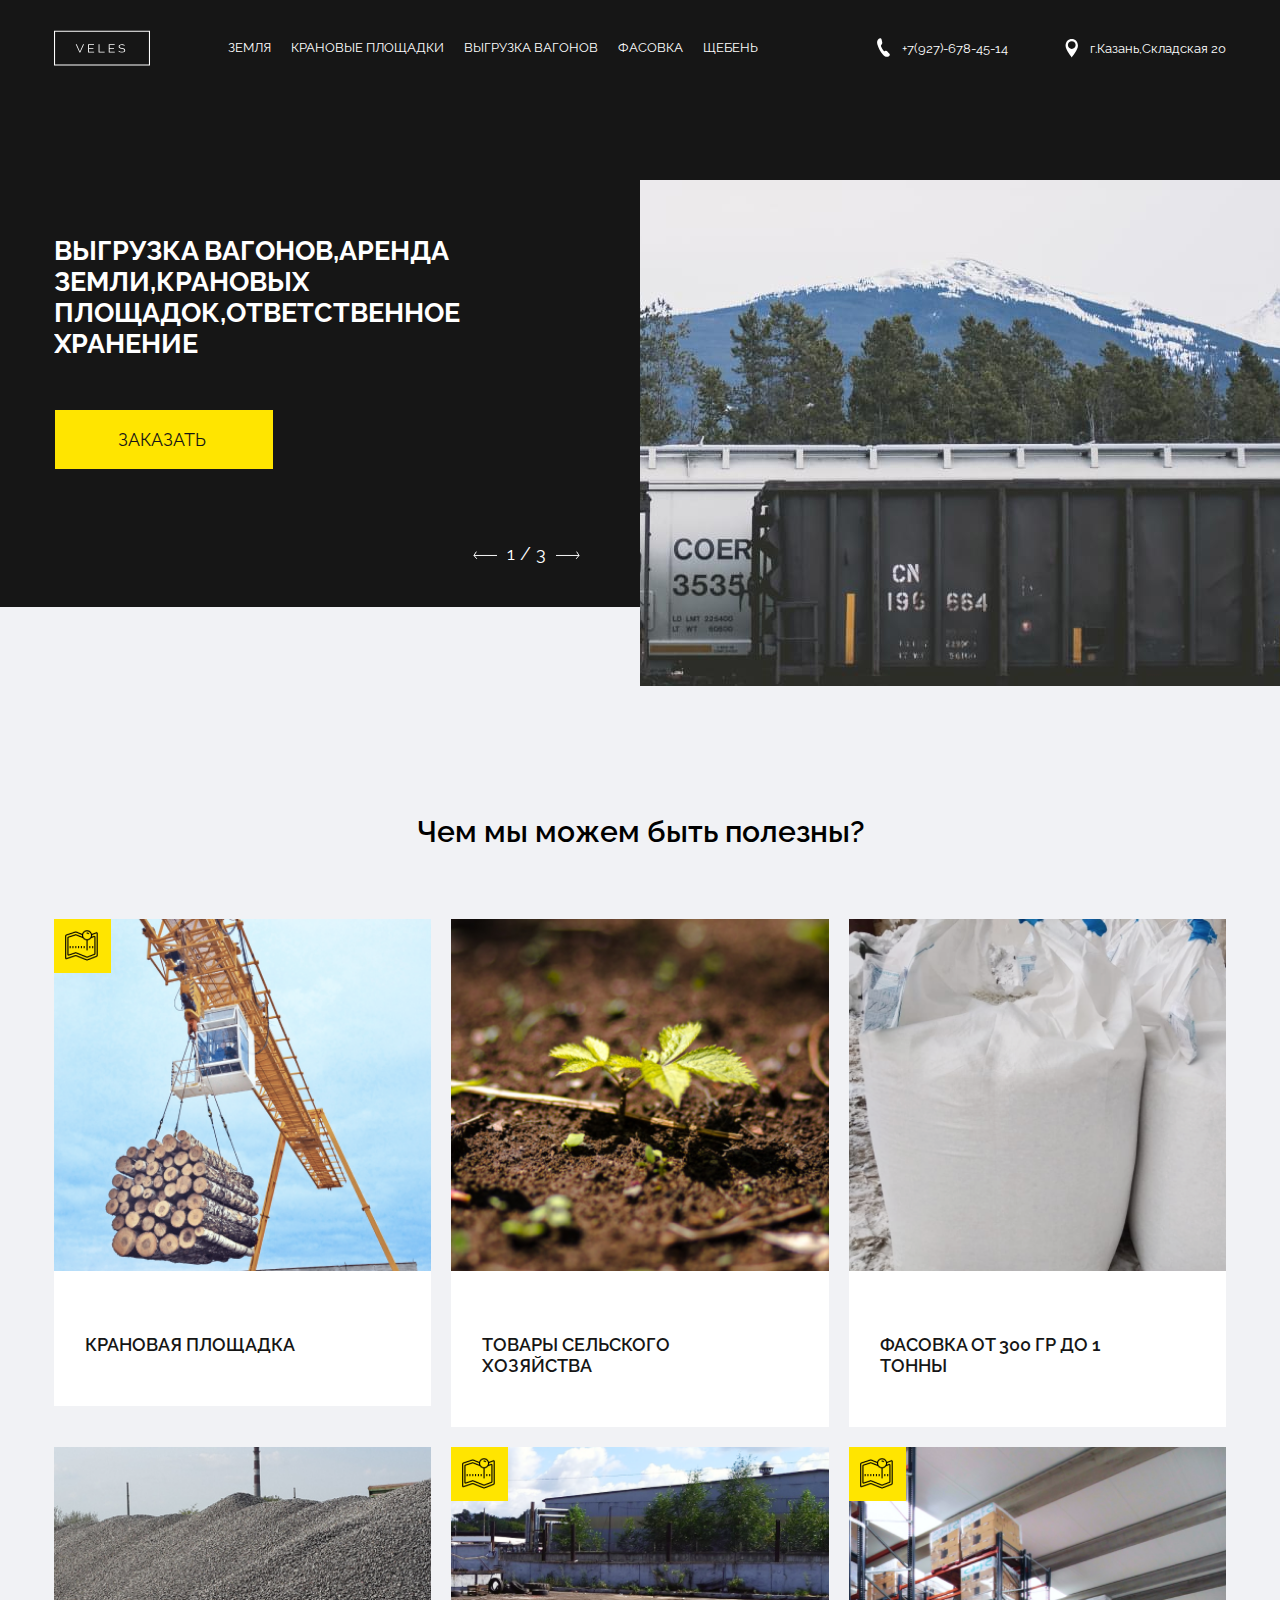
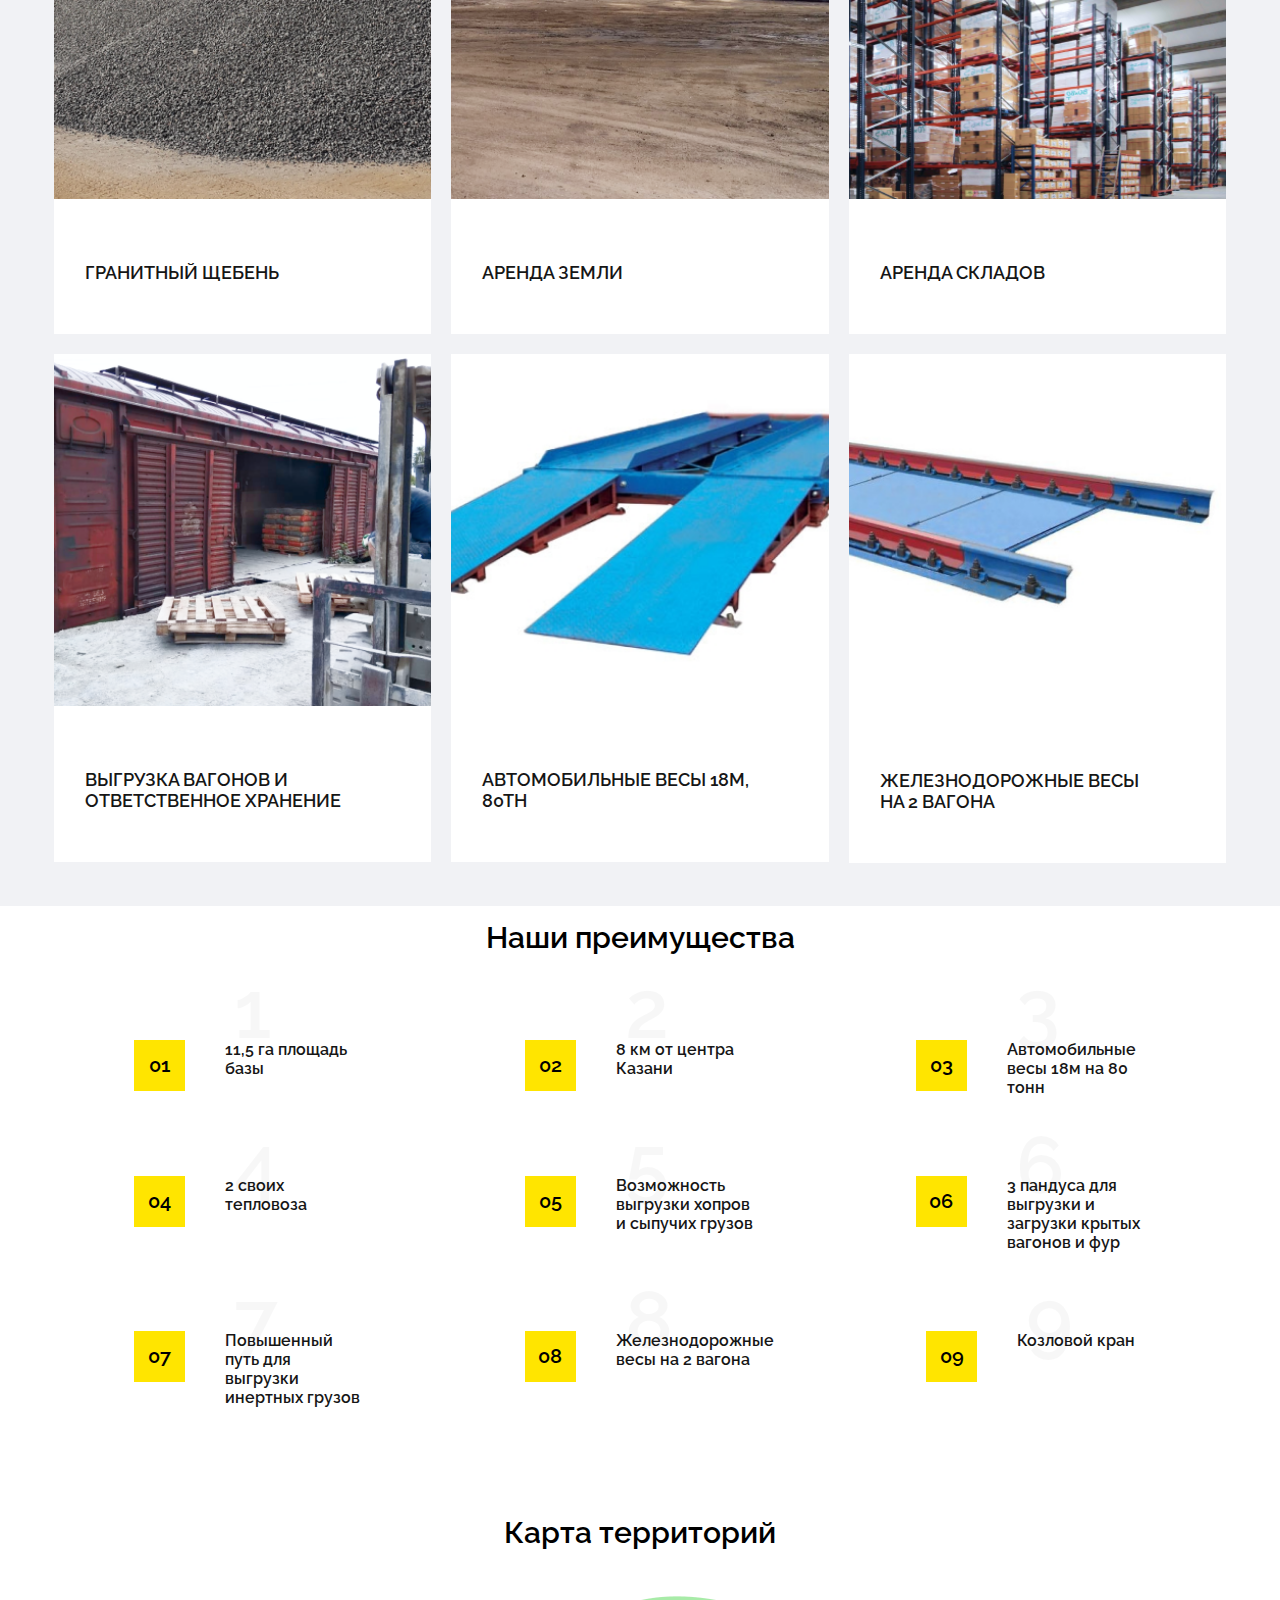
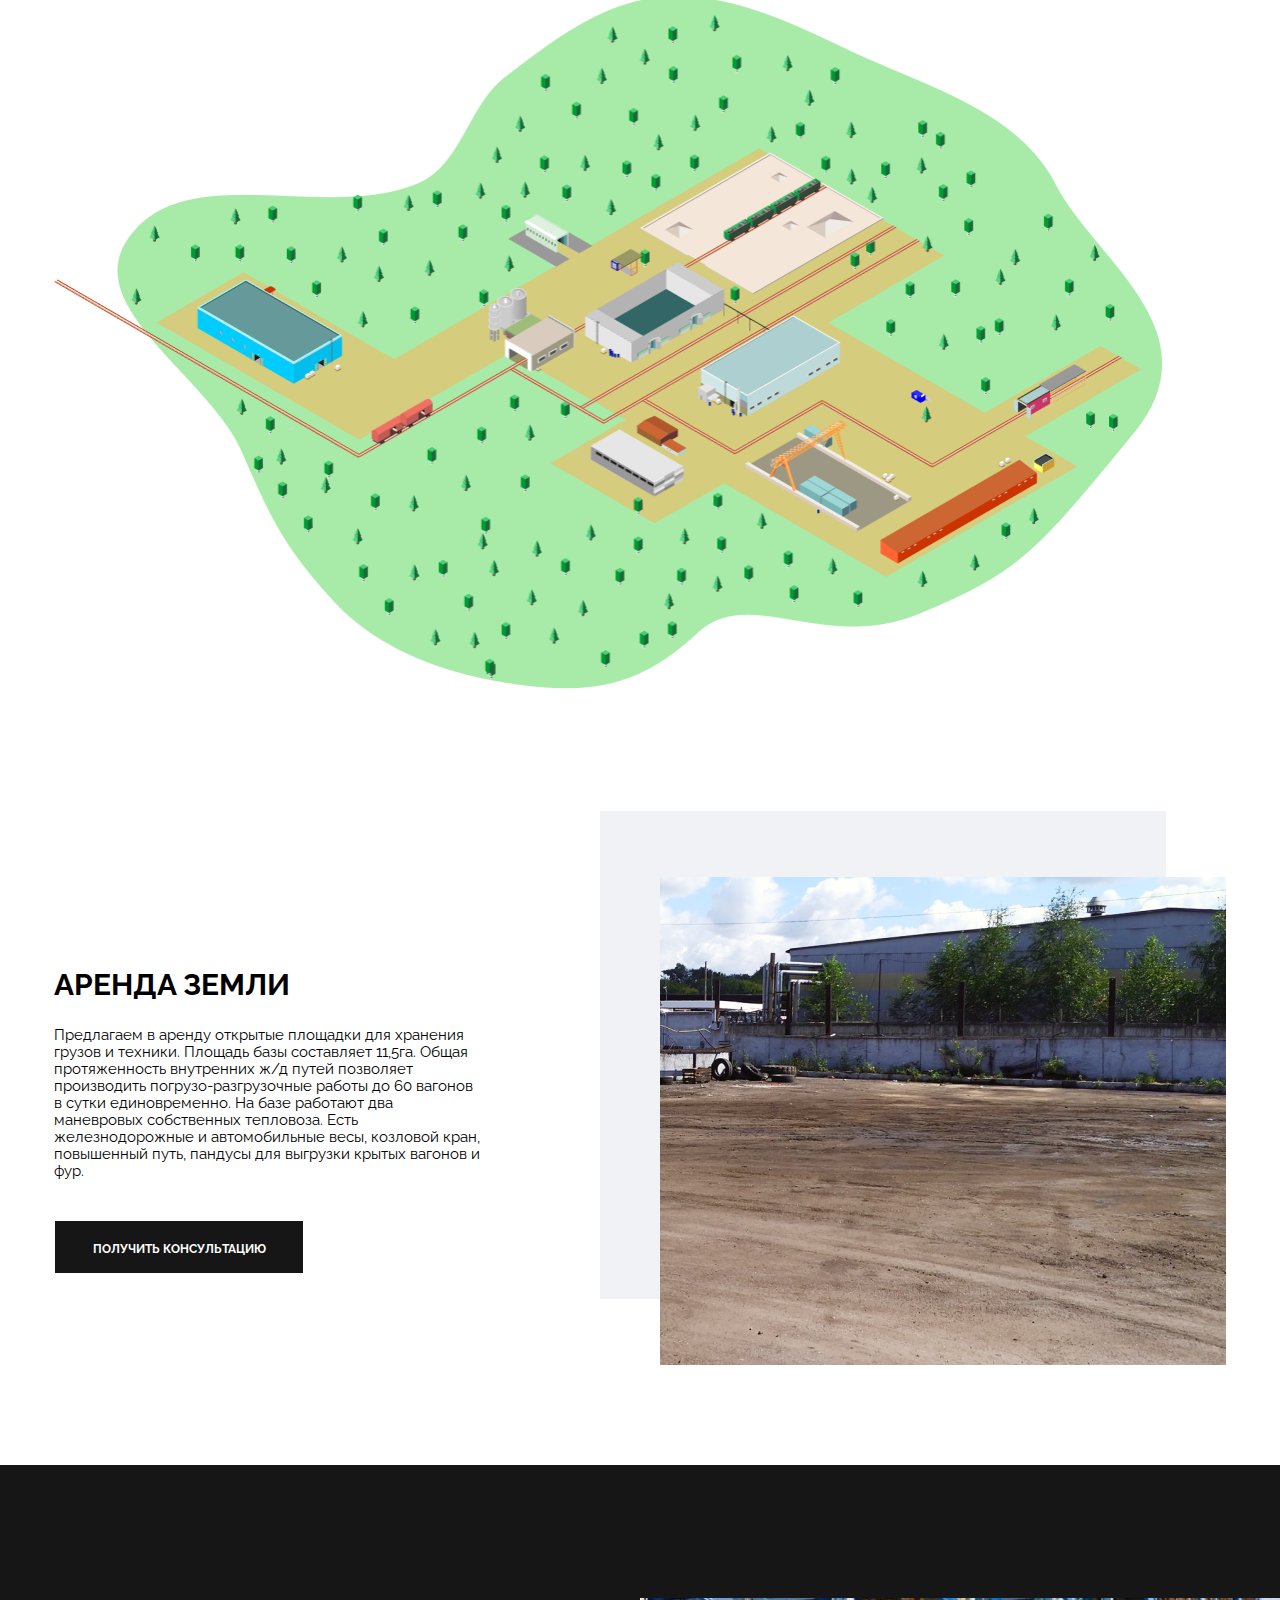
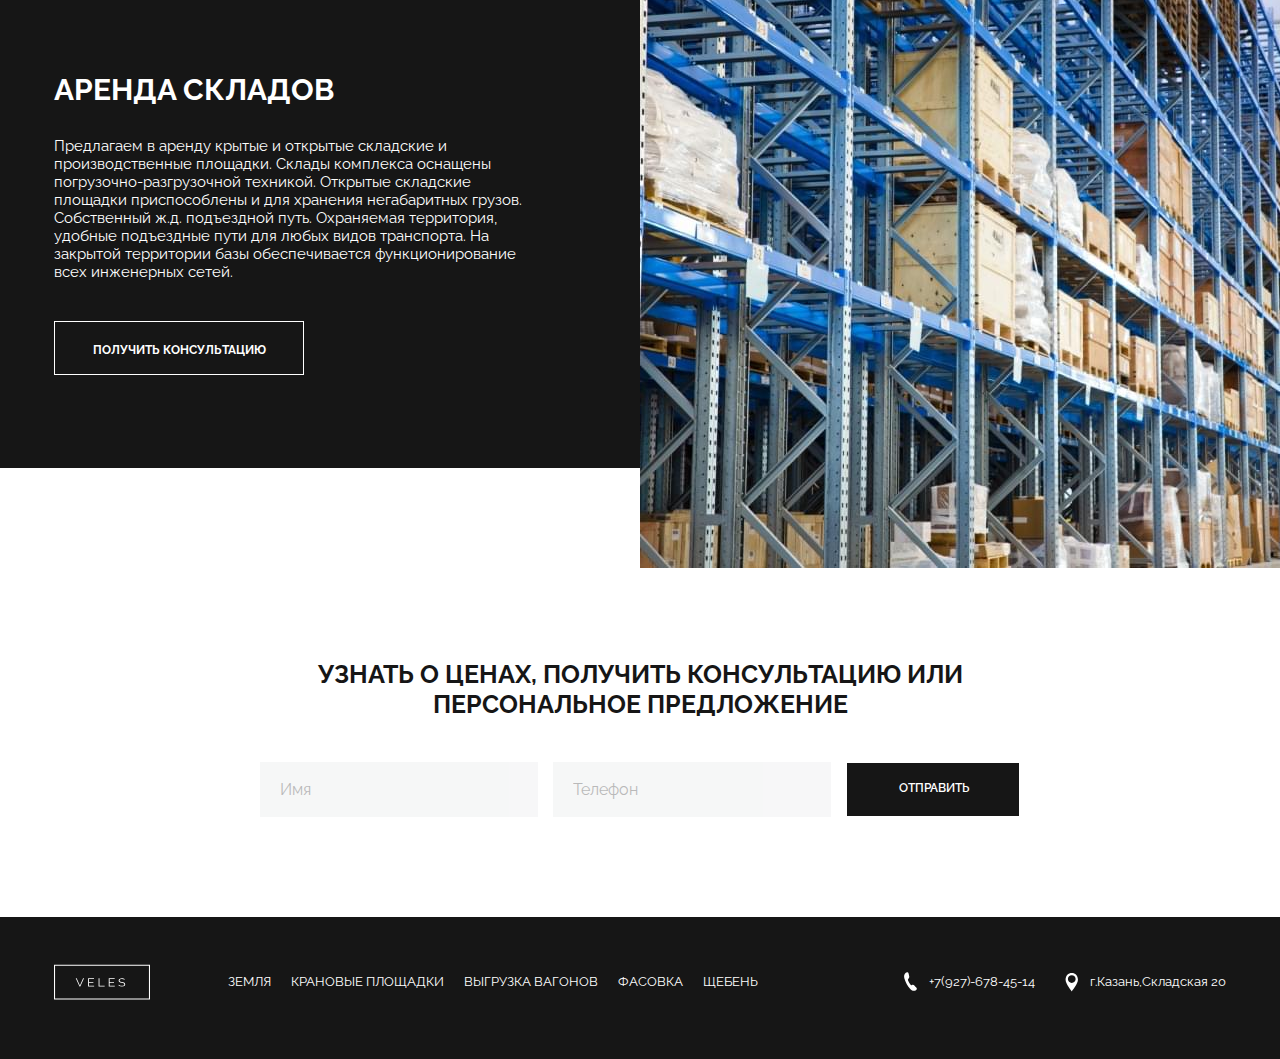
<file: docs/index.html>
<!DOCTYPE html>
<html lang="en">

<head>
    <meta charset="UTF-8">
    <meta http-equiv="X-UA-Compatible" content="IE=edge">
    <meta name="viewport" content="width=device-width, initial-scale=1.0">
    <link rel="preconnect" href="https://fonts.googleapis.com">
    <link rel="preconnect" href="https://fonts.gstatic.com" crossorigin>
    <link href="https://fonts.googleapis.com/css2?family=Raleway:wght@400;600;700;800&display=swap" rel="stylesheet">
    <link rel="stylesheet" href="css/main.css">
    <title>Veles</title>
    <svg display="none">
        <symbol id="arrow-left" viewBox="0 0 25 9">
            <path d="M25 5H1M1 5L3.5 1M1 5L4 8.5" stroke="white" />
        </symbol>
        <symbol id="arrow-right" viewBox="0 0 25 9">
            <path d="M0 5H24M24 5L21.5 1M24 5L21 8.5" stroke="white" />
        </symbol>
        <symbol id="phone" viewBox="0 0 9 13">
            <path
                d="M0.0157563 2.98975C-0.0335586 2.29655 0.121422 1.61371 0.531774 1.0645C0.887529 0.566612 1.35072 0.294697 1.90901 0.135791C2.37924 -0.0026187 2.68745 0.166973 2.82306 0.685638C3.01679 1.46106 3.2933 2.23653 3.39369 3.05299C3.42539 3.41243 3.19115 3.92065 2.93754 4.18239C2.30176 4.80338 2.43385 5.25529 2.91642 6.19517C3.06612 6.49818 3.30388 7.02203 3.76707 7.71543C4.24963 8.41398 4.505 8.78893 5.12493 8.47088C5.81355 8.12719 6.31549 8.34822 6.83503 8.90301C7.18727 9.30368 7.57473 9.64789 7.92696 10.0486C8.43594 10.6444 8.41305 11.0552 8.01502 11.476C7.29823 12.251 6.11472 12.5072 5.23414 11.9882C4.74805 11.7055 4.26373 11.3356 3.87803 10.9041C2.17849 8.98293 0.952711 6.74877 0.214772 4.2273C0.0967725 3.80106 0.042175 3.36973 0.0157563 2.98975Z"
                fill="white" />
        </symbol>
        <symbol id="location" viewBox="0 0 9 14">
            <path fill-rule="evenodd" clip-rule="evenodd"
                d="M4.33331 13.5646C4.33331 13.5646 8.66663 8.47176 8.66663 5.50389C8.66663 2.53603 6.72654 0.66748 4.33331 0.66748C1.94009 0.66748 0 2.53603 0 5.50389C0 8.47176 4.33331 13.5646 4.33331 13.5646ZM4.33331 7.65341C5.82907 7.65341 7.04163 6.45045 7.04163 4.96651C7.04163 3.48258 5.82907 2.27962 4.33331 2.27962C2.83755 2.27962 1.625 3.48258 1.625 4.96651C1.625 6.45045 2.83755 7.65341 4.33331 7.65341Z"
                fill="white" />
        </symbol>
    </svg>
</head>

<body class="body js-body">
    <div class="wrapper">
        <header class="header">
            <div class="header__container container">
                <a href="#" class="header__logo logo">
                    <img src="img/logo.svg" class="img logo__img" width="96" height="36" alt="Logo">
                </a>
                <nav class="nav header__nav js-nav">
                    <ul class="nav__list">
                        <li class="nav__item"><a href="#" class="nav__item-link">Земля</a></li>
                        <li class="nav__item"><a href="#" class="nav__item-link">Крановые площадки</a></li>
                        <li class="nav__item"><a href="#" class="nav__item-link">Выгрузка вагонов</a></li>
                        <li class="nav__item"><a href="#" class="nav__item-link">Фасовка</a></li>
                        <li class="nav__item"><a href="#" class="nav__item-link">Щебень</a></li>
                    </ul>
                </nav>
                <div class="header__contacts">
                    <a href="tel:+7(927)678-45-14" class="header__contacts-item header__contacts-item--phone">
                        <svg role="img" aria-label="трубка телефона" class="header__contacts-icon">
                            <use xlink:href="#phone" />
                        </svg>
                        +7(927)-678-45-14
                    </a>

                    <div class="header__contacts-item header__contacts-item--adress">
                        <svg role="img" aria-label="точка на карте" class="header__contacts-icon">
                            <use xlink:href="#location" />
                        </svg>
                        г.Казань,Складская 20
                    </div>
                </div>
                <button type="button" class="header__burger burger js-burger" aria-label="Открыть меню">
                    <span class="burger__item"></span>
                    <span class="burger__item"></span>
                    <span class="burger__item"></span>
                </button>
            </div>
            <div class="container">
                <div class="slider">
                    <div class="slider__wrap">
                        <div class="slider__slide">
                            <div class="slider__left">
                                <div class="slider__title"> Выгрузка вагонов,аренда земли,крановых
                                    площадок,ответственное
                                    хранение</div>
                                <a href="#" class="btn btn--brand">Заказать</a>
                            </div>
                            <div class="slider__right">
                                <img class="slider__pic" src="img/slider-1.jpg" width="972" height="506"
                                    alt="Выгрузка вагонов">
                            </div>
                        </div>
                        <div class="slider__slide">
                        </div>
                        <div class="slider__slide"></div>
                    </div>
                    <div class="slider__buttons">
                        <button type="button" class="slider__arrow" aria-label="листать влево">
                            <svg class="slider__icon">
                                <use xlink:href="#arrow-left" />
                            </svg>
                        </button>
                        <span class="slider__counter">1 / 3</span>
                        <button type="button" class="slider__arrow" aria-label="листать вправо">
                            <svg class="slider__icon">
                                <use xlink:href="#arrow-right" />
                            </svg>
                        </button>
                    </div>
                </div>
            </div>
        </header>
        <div class="service service__container">
            <div class="container">
                <h2 class="service__title">Чем мы можем быть полезны?</h2>
                <div class="service__body">
                    <a href="#" class="service__body-link">
                        <div class="service__item">
                            <div class="square">
                                <img src="img/map.png" alt="Схема территорий" class="square__img">
                                <div class="square__text">Смотреть карту территорий</div>
                            </div>
                            <div class="service__item-pic">
                                <img src="img/service-1.png" alt="Service-1" title="Service-1"
                                    class="service__item-pic">
                            </div>
                            <div class="service__item-text">Крановая площадка</div>
                        </div>
                    </a>
                    <a href="#" class="service__body-link">
                        <div class="service__item">
                            <div class="service__item-pic">
                                <img src="img/service-2.png" alt="Service-2" title="Service-2"
                                    class="service__item-pic">
                            </div>
                            <div class="service__item-text">Товары сельского хозяйства</div>
                        </div>
                    </a>
                    <a href="#" class="service__body-link">
                        <div class="service__item">
                            <div class="service__item-pic">
                                <img src="img/service-3.png" alt="Service-3" title="Service-3"
                                    class="service__item-pic">
                            </div>
                            <div class="service__item-text">Фасовка от 300 гр до 1 тонны</div>
                        </div>
                    </a>
                    <a href="#" class="service__body-link">
                        <div class="service__item">
                            <div class="service__item-pic">
                                <img src="img/service-4.png" alt="Service-4" title="Service-4"
                                    class="service__item-pic">
                            </div>
                            <div class="service__item-text">Гранитный щебень</div>
                        </div>
                    </a>
                    <a href="#" class="service__body-link">
                        <div class="service__item">
                            <div class="square">
                                <img src="img/map.png" alt="Схема территорий" class="square__img">
                                <div class="square__text">Смотреть карту территорий</div>
                            </div>
                            <div class="service__item-pic">
                                <img src="img/service-5.png" alt="Service-5" title="Service-5"
                                    class="service__item-pic">
                            </div>
                            <div class="service__item-text">Аренда земли</div>
                        </div>
                    </a>
                    <a href="#" class="service__body-link">
                        <div class="service__item">
                            <div class="square">
                                <img src="img/map.png" alt="Схема территорий" class="square__img">
                                <div class="square__text">Смотреть карту территорий</div>
                            </div>
                            <div class="service__item-pic">
                                <img src="img/service-6.png" alt="Service-6" title="Service-6"
                                    class="service__item-pic">
                            </div>
                            <div class="service__item-text">Аренда складов</div>
                        </div>
                    </a>
                    <a href="#" class="service__body-link">
                        <div class="service__item">
                            <div class="service__item-pic">
                                <img src="img/service-7.png" alt="Service-7" title="Service-7"
                                    class="service__item-pic">
                            </div>
                            <div class="service__item-text">Выгрузка вагонов и ответственное хранение</div>
                        </div>
                    </a>
                    <a href="#" class="service__body-link">
                        <div class="service__item">
                            <div class="service__item-pic">
                                <img src="img/service-8.png" alt="Service-8" title="Service-8"
                                    class="service__item-pic">
                            </div>
                            <div class="service__item-text">Автомобильные весы 18м, 80тн</div>
                        </div>
                    </a>
                    <a href="#" class="service__body-link">
                        <div class="service__item">
                            <div class="service__item-pic">
                                <img src="img/service-9.png" alt="Service-9" title="Service-9"
                                    class="service__item-pic">
                            </div>
                            <div class="service__item-text">Железнодорожные весы на 2 вагона</div>
                        </div>
                    </a>
                </div>
            </div>
        </div>
    </div>
    <section class="advantages">
        <div class="container advantages__container">
            <h2 class="advantages__title">Наши преимущества</h2>
            <ul class="advantages__body">
                <li class="advantages__item">
                    <div class="advantages__item-body">
                        <div class="advantages__number">01</div>
                        <div class="advantages__text">11,5 га площадь базы</div>
                    </div>
                </li>
                <li class="advantages__item">
                    <div class="advantages__item-body">
                        <div class="advantages__number">02</div>
                        <div class="advantages__text">8 км от центра Казани</div>
                    </div>
                </li>
                <li class="advantages__item">
                    <div class="advantages__item-body">
                        <div class="advantages__number">03</div>
                        <div class="advantages__text">Автомобильные весы 18м на 80 тонн</div>
                    </div>
                </li>
                <li class="advantages__item">
                    <div class="advantages__item-body">
                        <div class="advantages__number">04</div>
                        <div class="advantages__text">2 своих тепловоза</div>
                    </div>
                </li>
                <li class="advantages__item">
                    <div class="advantages__item-body">
                        <div class="advantages__number">05</div>
                        <div class="advantages__text">Возможность выгрузки хопров и сыпучих грузов</div>
                    </div>
                </li>
                <li class="advantages__item">
                    <div class="advantages__item-body">
                        <div class="advantages__number">06</div>
                        <div class="advantages__text">3 пандуса для выгрузки и загрузки крытых вагонов и фур</div>
                    </div>
                <li class="advantages__item">
                    <div class="advantages__item-body">
                        <div class="advantages__number">07</div>
                        <div class="advantages__text">Повышенный путь для выгрузки инертных грузов</div>
                    </div>
                </li>
                <li class="advantages__item">
                    <div class="advantages__item-body">
                        <div class="advantages__number">08</div>
                        <div class="advantages__text">Железнодорожные весы на 2 вагона
                        </div>
                    </div>
                </li>
                <li class="advantages__item">
                    <div class="advantages__item-body">
                        <div class="advantages__number">09</div>
                        <div class="advantages__text">Козловой кран</div>
                    </div>
                </li>
            </ul>
        </div>
    </section>
    <section class="map">
        <div class="map__container container">
            <h2 class="map__title">Карта территорий</h2>
            <div class="map__image">
                <img src="img/main-map.png" width="1109" height="692" alt="Карта территории" class="map__pic">
            </div>
        </div>
    </section>
    <div class="rent">
        <div class="container rent__container">
            <div class="rent__body">
                <div class="rent__description">
                    <h2 class="rent__title">Аренда земли</h2>
                    <div class="rent__text">Предлагаем в аренду открытые площадки для хранения грузов и техники. Площадь
                        базы составляет 11,5га. Общая протяженность внутренних ж/д путей позволяет производить
                        погрузо-разгрузочные работы до 60 вагонов в сутки единовременно. На базе работают два маневровых
                        собственных тепловоза. Есть железнодорожные
                        и автомобильные весы, козловой кран, повышенный
                        путь, пандусы для выгрузки крытых вагонов и фур.</div>
                    <a href="#" class="btn btn--rent" aria-label="Получить консультацию">Получить консультацию</a>
                </div>
                <div class="rent__block">
                    <img src="img/rent-img.png" alt="Аренда земли" width="570" height="488" class="rent__block-img">
                </div>
            </div>
        </div>
    </div>
    <div class="storage">
        <div class=" storage__container container">
            <div class="storage__wrap">
                <div class="storage__description">
                    <div class="storage__description-title">Аренда складов</div>
                    <div class="storage__description-text">Предлагаем в аренду крытые и открытые складские и
                        производственные площадки. Склады комплекса оснащены погрузочно-разгрузочной техникой. Открытые
                        складские площадки приспособлены и для хранения негабаритных грузов. Собственный ж.д. подъездной
                        путь. Охраняемая территория, удобные подъездные пути для любых видов транспорта. На закрытой
                        территории базы обеспечивается функционирование всех инженерных сетей.</div>
                    <a href="#" class="btn btn--storage" aria-label="Получить консультацию">Получить
                        консультацию</a>
                </div>
                <div class="storage__image">
                    <img src="img/storage.jpg" class="storage__pic" width="959" height="570" alt="Аренда земли">
                </div>
            </div>
        </div>
    </div>
    <div class="feedback">
        <div class="feedback__container">
            <div class="feedback__title">
                УЗНАТЬ О ЦЕНАХ, ПОЛУЧИТЬ КОНСУЛЬТАЦИЮ
                ИЛИ ПЕРСОНАЛЬНОЕ ПРЕДЛОЖЕНИЕ
            </div>
            <div class="feedback__form">
                <div class="feedback__form-body">
                    <div class="form__item form__item--name">
                        <input type="text" name="name" id="name" placeholder="Имя" class="name__input">
                    </div>
                    <div class="form__item  form__item--number">
                        <input type="tel" id="tel" name="phone" placeholder="Телефон" class="phone__input">
                    </div>
                    <a href="#" class="btn btn--form" aria-label="Отправить форму">Отправить</a>
                </div>
            </div>
        </div>
    </div>
    <footer class="footer">
        <div class="container footer__container ">
            <a href="#" class="footer__logo logo">
                <img src="img/logo.svg" class="img logo__img" width="96" height="36" alt="Logo">
            </a>
            <nav class="nav footer__nav js-nav">
                <ul class="nav__list">
                    <li class="nav__item"><a href="#" class="nav__item-link">Земля</a></li>
                    <li class="nav__item"><a href="#" class="nav__item-link">Крановые площадки</a></li>
                    <li class="nav__item"><a href="#" class="nav__item-link">Выгрузка вагонов</a></li>
                    <li class="nav__item"><a href="#" class="nav__item-link">Фасовка</a></li>
                    <li class="nav__item"><a href="#" class="nav__item-link">Щебень</a></li>
                </ul>

            </nav>
            <div class="footer__contacts">
                <a href="tel:+7(927)678-45-14" class="footer__contacts-item footer__contacts-item--phone">
                    <svg role="img" aria-label="трубка телефона" class="footer__contacts-icon">
                        <use xlink:href="#phone" />
                    </svg>
                    +7(927)-678-45-14
                </a>
                <div class="footer__contacts-item footer__contacts-item--adress">
                    <svg role="img" aria-label="точка на карте" class="footer__contacts-icon">
                        <use xlink:href="#location" />
                    </svg>
                    г.Казань,Складская 20
                </div>
            </div>
        </div>
    </footer>
    <script>
        const burger = document.querySelector('.js-burger');
        const body = document.querySelector('.js-body');
        const nav = document.querySelector('.js-nav');
        burger.addEventListener('click', () => {
            burger.classList.toggle('_active');
            body.classList.toggle('_lock');
            nav.classList.toggle('_active');
        })
    </script>
</body>

</html>
</file>
<file: docs/css/main.css>
*{margin:0;padding:0;box-sizing:border-box}img{vertical-align:top}.body{font-family:Raleway,Arial,Helvetica,sans-serif;background-color:#fff}.body._lock{overflow:hidden}.container{max-width:1212px;margin:0 auto;padding-right:20px;padding-left:20px}.advantages__container{margin-bottom:29px}.feedback__container{max-width:800px;margin:0 auto 100px;padding-left:20px;padding-right:20px}.wrapper{background:#f1f2f5}.burger{width:24px;height:24px;background-color:transparent;border:0;cursor:pointer;position:relative;display:none;flex-shrink:0}.burger__item{border-radius:1.5px;display:block;background-color:#fff;height:2px;position:absolute;left:0;right:0;top:50%;margin-top:-1px;transition:transform .2s,opacity .2s}.burger__item:nth-child(1){transform:translateY(-6px)}.burger__item:nth-child(3){transform:translateY(6px)}.burger._active .burger__item:nth-child(1){transform:translateY(0) rotate(45deg)}.burger._active .burger__item:nth-child(2){opacity:0}.burger._active .burger__item:nth-child(3){transform:translateY(0) rotate(-45deg)}.nav{display:flex;list-style-type:none}.header{background-color:#161616;padding-bottom:40px;position:relative;margin-bottom:207px;z-index:1}@media (max-width:576px){.nav{text-align:center}.nav__item:not(:last-child){margin-right:0}.header{margin-bottom:10px}}.header__nav._active{transform:translateX(0);opacity:1;pointer-events:auto}@media (max-width:992px){.header__nav{transition:transform .2s,opacity .2s;transform:translateX(-100%);pointer-events:none;opacity:0;position:fixed;margin:0;left:0;right:0;top:0;bottom:0;background:#161616;z-index:999;display:flex;flex-direction:column;justify-content:center;align-items:center;overflow-y:auto;text-align:center;padding:40px 0}.header__logo{z-index:1000}}.header__logo{margin-right:78px;flex-shrink:0}.header__container{display:flex;align-items:center;padding-top:30px;padding-bottom:30px;margin-bottom:139px}@media (max-width:576px){.header__container{margin-bottom:74px}}.header__contacts{display:flex;align-items:center;margin-left:auto}@media (max-width:1024px){.header__contacts{display:none}}.nav__item-link{text-decoration:none;color:#fff;font:13px/24px Raleway,Arial,Helvetica,sans-serif;display:inline-block;vertical-align:top;text-transform:uppercase;transition:.5s}.nav__item-link:hover{text-decoration:underline;transform:translateY(-10px)}@media (max-width:992px){.nav__item{margin-right:0;margin-bottom:40px}}@media screen and (max-width:1112px){.nav__item{margin-right:0}}.nav__item:last-child{margin-right:0}.header__contacts-item{margin-right:54px;color:#fff;text-decoration:none;font:13px/15px Raleway,Arial,Helvetica,sans-serif;position:relative;display:flex;align-items:center}.header__contacts-item:last-child{margin-right:0}.header__contacts-icon{width:20px;height:20px;margin-right:8px;flex-shrink:0;color:#fff}.header__adress{color:#fff;font:10px/14px Raleway,Arial,Helvetica,sans-serif;position:relative}.header__burger{margin-left:auto}.header__burger._active{z-index:1000}@media (max-width:992px){.header__burger{display:block}.header__nav .nav__list{flex-direction:column}}.header__nav .nav__list{display:flex;width:100%;list-style-type:none;flex-shrink:0}.btn{display:inline-block;text-transform:uppercase;vertical-align:top;transition:background-color .4s;cursor:pointer;text-decoration:none;border:1px solid;border-radius:0;box-shadow:none;text-align:center;background-color:transparent;white-space:nowrap;overflow:hidden;text-overflow:ellipsis}.btn--brand{color:#161616;background-color:#ffe500;padding:19px 63px 19px 58px;margin-bottom:73px;font:18px/21px Raleway,Arial,Helvetica,sans-serif;width:220px}@media (max-width:576px){.btn--brand{margin-bottom:45px;padding:20px 40px 17px}}.btn--brand:hover{background:#fff;color:#000}.btn--rent{font:700 12px/14px Raleway,Arial,Helvetica,sans-serif;color:#fff;background-color:#161616;padding:21px 30px 17px;width:250px}.btn--rent:hover{border:1px solid #161616;color:#161616;background:#fff}@media (max-width:576px){.btn--rent{width:100%;margin-bottom:90px}}.btn--storage{font:700 12px/14px Raleway,Arial,Helvetica,sans-serif;color:#fff;background-color:#161616;padding:21px 30px 17px;border:1px solid #fff;width:250px}.btn--storage:hover{border:1px solid #161616;color:#161616;background:#fff}.slider__title{max-width:526px;font:700 27px/31px Raleway,Arial,Helvetica,sans-serif;color:#fff;text-transform:uppercase;margin-bottom:50px}@media (max-width:576px){.btn--storage{width:100%}.slider__title{font:700 18px/21px Raleway,Arial,Helvetica,sans-serif;margin-bottom:103px}}.slider__arrow{width:24px;height:24px;display:block;background-color:transparent;border:none;outline:0;cursor:pointer}.slider__icon{width:24px;height:24px}.slider__buttons{display:flex;justify-content:flex-end;width:50%;padding-right:60px}@media (max-width:992px){.slider__buttons{width:100%;padding-right:0}}.slider__counter{font:18px/21px Raleway,Arial,Helvetica,sans-serif;color:#fff;padding:0 10px}.slider__wrap{overflow:hidden;display:flex}.slider__slide{display:flex;gap:47px;flex-shrink:0;width:100%}.slider__right{position:absolute;right:0;top:180px;width:50%;overflow:hidden}.slider__pic{display:block;width:100%;height:506px;object-fit:cover}.service__container{margin-bottom:14px;padding-bottom:43px}.service__title{font:600 30px/35px Raleway,Arial,Helvetica,sans-serif;color:#000;text-align:center;margin-bottom:70px}.service__body{display:grid;grid-template-columns:repeat(3,1fr);grid-gap:20px}@media (max-width:992px){.slider__right{left:0;bottom:0;top:0;width:100%;z-index:-1}.slider__right:after{content:' ';position:absolute;left:0;bottom:0;top:0;right:0;background-color:#000;opacity:.5}.slider__pic{height:100%}.service__body{grid-template-columns:repeat(2,1fr)}}.service__body-link{text-decoration:none}.service__item{background:#fff;position:relative;transition:.5s ease-in}.service__item:hover{transform:translateY(-50px)}.service__item-pic{display:block;object-fit:cover;margin-bottom:auto;width:100%}.service__item-text{font:600 18px/21px Raleway,Arial,Helvetica,sans-serif;text-transform:uppercase;color:#161616;padding:63px 79px 51px 31px}.square{position:absolute;top:0;left:0;padding:9px 11px 9px 10px;background:#ffe500;display:flex;justify-content:center;align-items:center}.square:hover .square__text{opacity:1;transform:translateX(44px)}.square__img{display:block;width:36px;height:36px;position:relative;z-index:1}.square__text{background:#ffe500;font:16px/24px Arial,sans-serif;color:#161616;position:absolute;display:flex;justify-content:center;align-items:center;top:0;bottom:0;left:0;padding:10px;opacity:0;transition:transform .2s,opacity .2s;pointer-events:none;max-width:240px;white-space:nowrap;overflow:hidden;text-overflow:ellipsis}@media (max-width:576px){.service__body{grid-template-columns:repeat(1,1fr)}.service__title{text-align:center;font:600 20px/23px Raleway,Arial,Helvetica,sans-serif;margin-bottom:48px}.service__item-text{text-align:center;font:600 16px/21px Raleway,Arial,Helvetica,sans-serif;padding:50px 50px 30px 20px}.service__item:hover{transform:none}}.advantages__title{font:600 30px/35px Raleway,Arial,Helvetica,sans-serif;text-align:center;color:#000;margin-bottom:85px}@media (max-width:576px){.advantages__title{font:600 20px/23px Raleway,Arial,Helvetica,sans-serif;margin-bottom:23px}}.advantages__body{display:flex;flex-wrap:wrap;counter-reset:items;list-style-type:none}.advantages__item{display:flex;justify-content:center;width:33.3333%;margin-bottom:79px}@media (max-width:992px){.advantages__item{width:50%}}.advantages__item-body:before{counter-increment:items;content:counter(items);font:600 80px/94px Raleway,Arial,Helvetica,sans-serif;color:#00000008;position:absolute;bottom:40px;left:100px}@media (max-width:576px){.advantages__item{width:100%;justify-content:flex-start}:before{display:none}}.advantages__item-body{position:relative;max-width:230px;display:flex;align-items:flex-start}.advantages__number{font:600 20px/21px Raleway,Arial,Helvetica,sans-serif;color:#000;margin-right:40px;background:#ffe500;width:51px;height:51px;flex-shrink:0;display:flex;justify-content:center;align-items:center}.advantages__text{font:600 16px/19px Raleway,Arial,Helvetica,sans-serif;color:#161616;max-width:182px}.map__container{margin-bottom:188px}.map__title{font:600 30px/35px Raleway,Arial,Helvetica,sans-serif;text-align:center;color:#000;margin-bottom:46px}.map__pic{max-width:100%;height:auto;display:block}.rent__container{margin-bottom:100px;padding-right:20px;padding-left:20px}.rent__body{display:flex}.rent__description{align-self:center;margin-right:90px}@media (max-width:576px){.rent__body{flex-direction:column-reverse;text-align:center}.rent__description{margin-right:0}}.rent__title{font:700 30px/35px Raleway,Arial,Helvetica,sans-serif;text-transform:uppercase;margin-bottom:25px}@media screen and (max-width:576px){.rent__title{margin-bottom:20px}}.rent__text{font:15px/17px Raleway,Arial,Helvetica,sans-serif;max-width:430px;margin-right:90px;margin-bottom:40px}.rent__block{box-shadow:-60px -66px 0 #f1f2f5}@media screen and (max-width:576px){.rent__text{margin-right:0}.rent__block{box-shadow:none;margin-bottom:18px}}.rent__block-img{width:100%;height:488px;display:block;object-fit:cover}.storage{background-color:#161616;position:relative}.storage__wrap{display:flex}.storage__container{padding-bottom:93px;padding-top:207px;margin-bottom:191px}.storage__image{position:absolute;top:133px;right:0;width:50%}.storage__pic{width:100%;display:block;object-fit:cover;height:570px}.storage__description{margin-right:87px}@media (max-width:576px){.storage__image{width:100%;top:-136px;padding-left:16px;padding-right:16px;margin-bottom:20px}.storage__pic{width:100%;height:250px}.storage__description{margin-right:0}.storage__description-title{text-align:center}}.storage__description-title{color:#fff;text-transform:uppercase;margin-bottom:30px;font:700 30px/35px Raleway,Arial,Helvetica,sans-serif}.storage__description-text{max-width:493px;margin-bottom:40px;color:#fff;font:15px/18px Raleway,Arial,Helvetica,sans-serif}.feedback__title{color:#161616;font:700 25px/30px Raleway,Arial,Helvetica,sans-serif;text-transform:uppercase;max-width:703px;margin:0 auto 43px;text-align:center}.feedback__form-body{display:flex}.form__item--name,.form__item--number{margin-right:15px}.btn--form{color:#fff;font:600 12px/14px Raleway,Arial,Helvetica,sans-serif;background-color:#161616;padding:18px 44px 17px 46px;width:175px}.btn--form:hover{background:#fff;color:#000}.name__input,.phone__input{padding:18px 60px 18px 20px;background-color:#eff0f1;border:none;outline:0;font:16px/19px Raleway,Arial,Helvetica,sans-serif;opacity:.5}@media (max-width:576px){.storage__description-text{text-align:center}.feedback__form-body{display:block}.form__item{margin-bottom:20px;margin-right:0}.btn--form,.name__input,.phone__input{width:100%}}.footer{background-color:#161616}.footer__container{display:flex;align-items:center;padding-top:47px;padding-bottom:59px}@media (max-width:576px){.footer__container{flex-direction:column}}.footer__logo{margin-right:78px;flex-shrink:0}.footer__nav .nav__list{display:flex;list-style-type:none}@media (max-width:576px){.footer__logo{margin:0 auto 40px}.nav__list{flex-direction:column}}.nav__item{margin-right:20px}.footer__contacts-item{margin-right:54px;color:#fff;text-decoration:none;font:13px/15px Raleway,Arial,Helvetica,sans-serif;display:flex;align-items:center}.footer__contacts-item--phone{text-decoration:none;color:#fff;margin-right:27px}.footer__contacts-item--adress{color:#fff;margin-right:0}.footer__nav-link{color:#fff;list-style-type:none;text-decoration:none;display:inline-block;vertical-align:top;text-transform:uppercase;font:13px/24px Raleway,Arial,Helvetica,sans-serif}.footer__contacts{display:flex;align-items:center;margin-left:auto}@media (max-width:576px){.footer__nav-item{text-align:center;margin-right:0}.footer__nav-link{margin-bottom:20px}.footer__contacts{display:none}}.footer__contacts-icon{width:20px;height:20px;margin-right:8px;flex-shrink:0;color:#fff}
</file>
